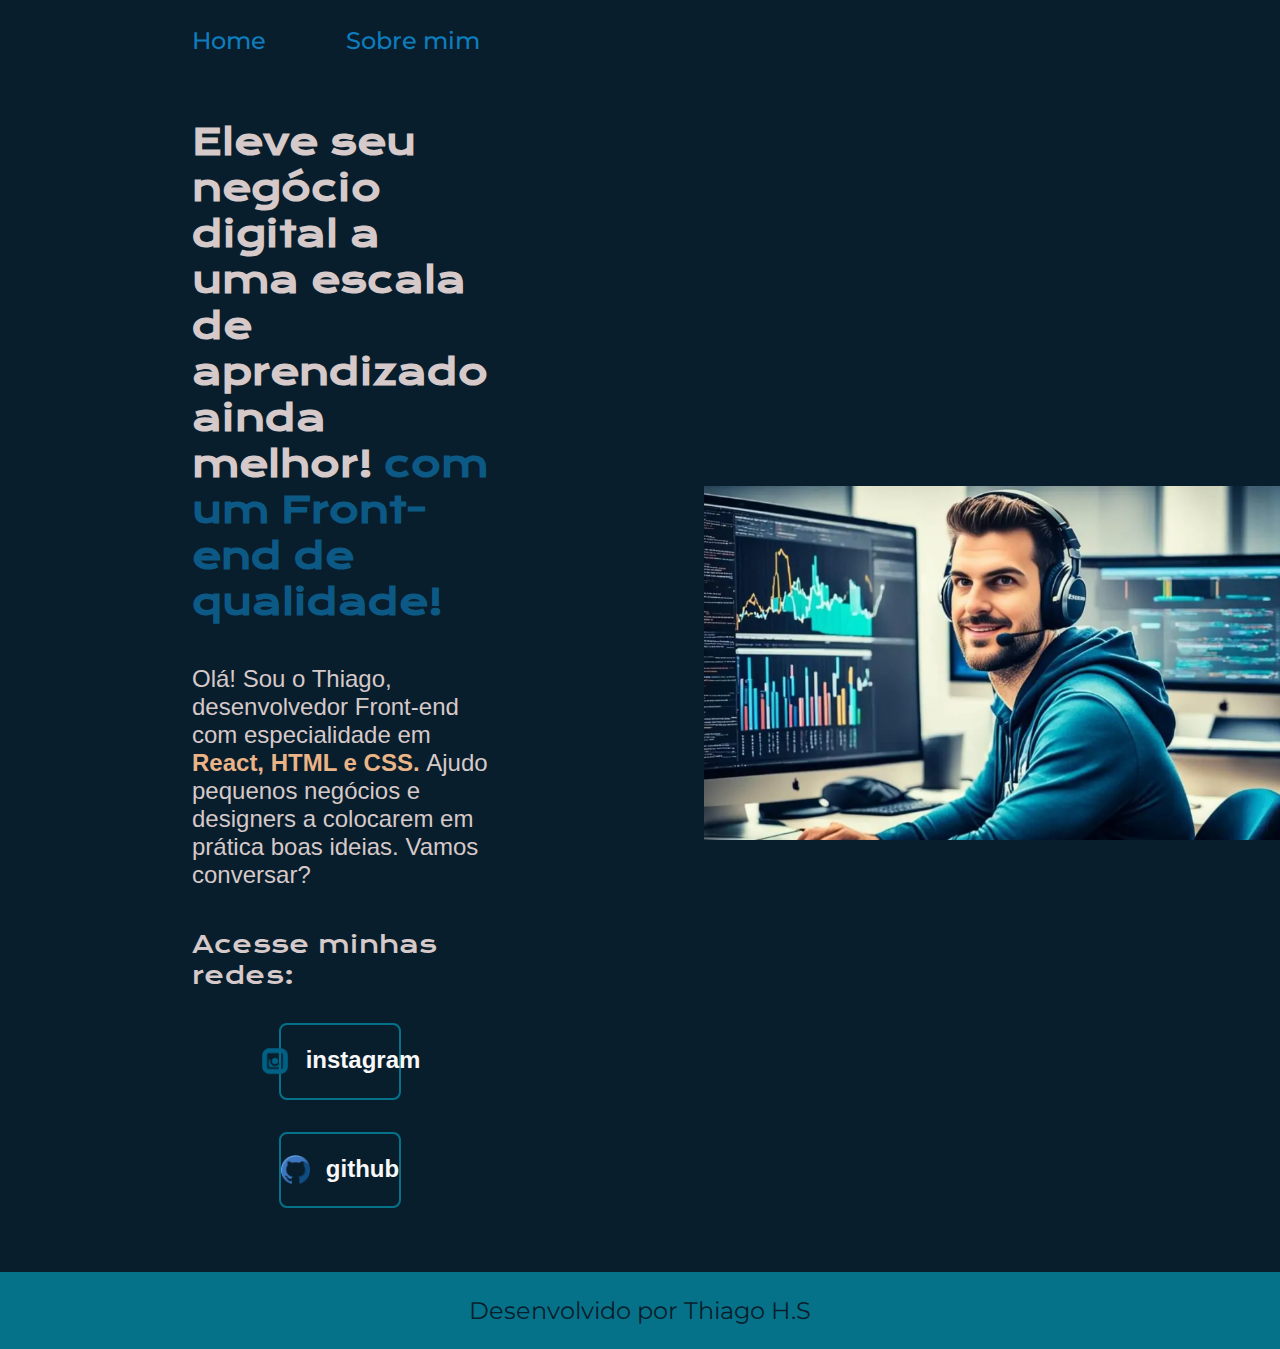
<file: index.html>
<!DOCTYPE html>
<html lang="pt-br">
<head>
    <meta charset="UTF-8">
    <meta http-equiv="X-UA-Compatible" content="IE=edge">
    <meta name="viewport" content="width=device-width, initial-scale=1.0">
    <title>SITE TESTE</title>
    <link rel="stylesheet" href="./estilos/style.css">
</head>
<body>
    <header class="cabecalho">
      <nav class="cabecalho__home">
        <a class="cabecalho__home__link" href="index.html"> Home </a>
        <a class="cabecalho__sobremim__link" href="about.html"> Sobre mim </a>
      </nav>

    </header>
    <main class="apresentacao">
      <section class="apresentacao__conteudo"> 
          <h1 class="apresentacao__conteudo__titulo">Eleve seu negócio digital a uma escala de aprendizado ainda melhor!
          <strong class="titulo-destacado">com um Front-end de qualidade!</strong> </h1>
          <p class="apresentacao__conteudo__texto">Olá! Sou o Thiago, desenvolvedor Front-end com especialidade em <strong class="destaque-paragrafo">React, HTML e CSS. </strong> Ajudo pequenos negócios e designers a colocarem em prática boas ideias. Vamos conversar?</p>
        <div class="apresentacao__links">
          <h2 class="apresentacao__links__subtitulo">Acesse minhas redes:</h2>
          <a class="apresentacao__links__navegacao" href="http://instagram.com/thiago_suchi">
          <img class="tamanho__icon__insta" src="./assets/insta.png">
          instagram</a>
          <a class="apresentacao__links__navegacao" href="https://github.com/ThiagoSuchi">
          <img class="tamanho__icon__github" src="./assets/github.png">
          github</a>
        </div>
      </section>
      <img class="apresentacao" src="./assets/imagem.png" alt="imagem de programaçao">
    </main>
    <footer class="rodape">
      <p> Desenvolvido por Thiago H.S </p>
    </footer>
      
</body>
</html>
</file>
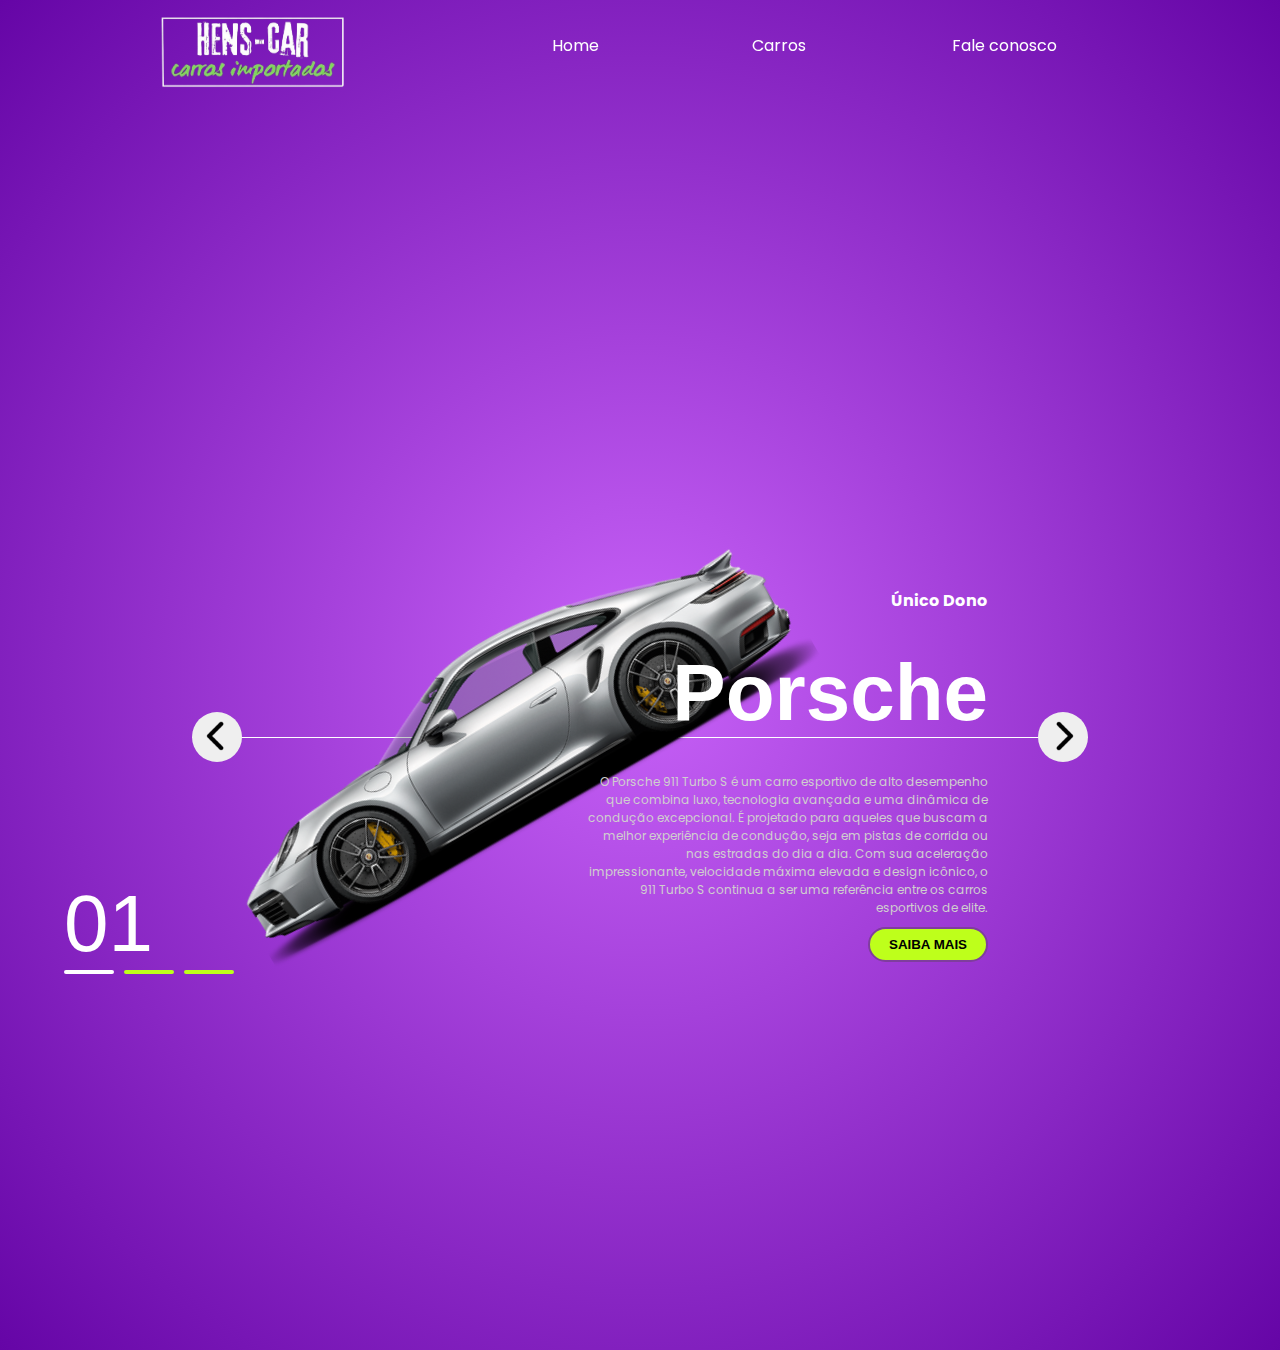
<file: Site4/index.html>
<!DOCTYPE html>
<html lang="pt-br">

<head>
    <meta charset="UTF-8">
    <meta name="viewport" content="width=device-width, initial-scale=1.0">
    <link rel="preconnect" href="https://fonts.googleapis.com">
    <link rel="preconnect" href="https://fonts.gstatic.com" crossorigin>
    <link href="https://fonts.googleapis.com/css2?family=Poppins:ital,wght@0,100;0,200;0,300;0,400;0,500;0,600;0,700;0,800;0,900;1,100;1,200;1,300;1,400;1,500;1,600;1,700;1,800;1,900&display=swap" rel="stylesheet">
    <link rel="preconnect" href="https://fonts.googleapis.com">
    <link rel="preconnect" href="https://fonts.gstatic.com" crossorigin>
    <link href="https://fonts.googleapis.com/css2?family=League+Gothic&family=Poppins:ital,wght@0,100;0,200;0,300;0,400;0,500;0,600;0,700;0,800;0,900;1,100;1,200;1,300;1,400;1,500;1,600;1,700;1,800;1,900&display=swap" rel="stylesheet">
    <link rel="stylesheet" href="style.css">
    <title>Hens-Car</title>
</head>

<body>
    <header>
        <img src="./img/hens-car.png" alt="logo HensCar">
        <nav>
            <!--representa uma seção de uma página cujo objetivo é fornecer links de navegação, seja dentro do documento atual ou para outros documentos. -->
            <ul>
                <li>Home</li>
                <li>Carros</li>
                <li>Fale conosco</li>
            </ul>
        </nav>
        <!--Não é necessário que todos os links estejam contidos em um <nav>elemento. <nav>destina-se apenas a um grande bloco de links de navegação.-->
    </header>

    <section>
        <div class="list">
            <div class="item">
                <div class="car-img">
                    <img src="./img/1.png" alt="img-carro-cinza">
                </div>
                <div class="content">
                    <p class="car-inf">
                        Único Dono
                    </p>
                    <h2>
                        Porsche
                    </h2>
                    <p class="description">
                        O Porsche 911 Turbo S é um carro esportivo de alto desempenho que combina luxo, tecnologia
                        avançada e uma dinâmica de condução excepcional. É projetado para aqueles que buscam a melhor
                        experiência de condução, seja em pistas de corrida ou nas estradas do dia a dia. Com sua
                        aceleração impressionante, velocidade máxima elevada e design icônico, o 911 Turbo S continua a
                        ser uma referência entre os carros esportivos de elite.
                    </p>
                    <button class="information">
                        Saiba mais
                    </button>
                </div><!--content-->
            </div><!--item-->
        </div><!--list-->

        <div class="arrows">
            <button><img src="./img/arrow.png" alt="seta-direita"></button>
            <button><img src="./img/arrow.png" alt="seta-esquerda"></button>
        </div><!--arrows-->

        <div class="indcators">
            <div class="number">01</div>
            <ul>
                <li class="active"></li>
                <li></li>
                <li></li>
            </ul>
        </div><!--indcators-->
    </section>
</body>

</html>
</file>
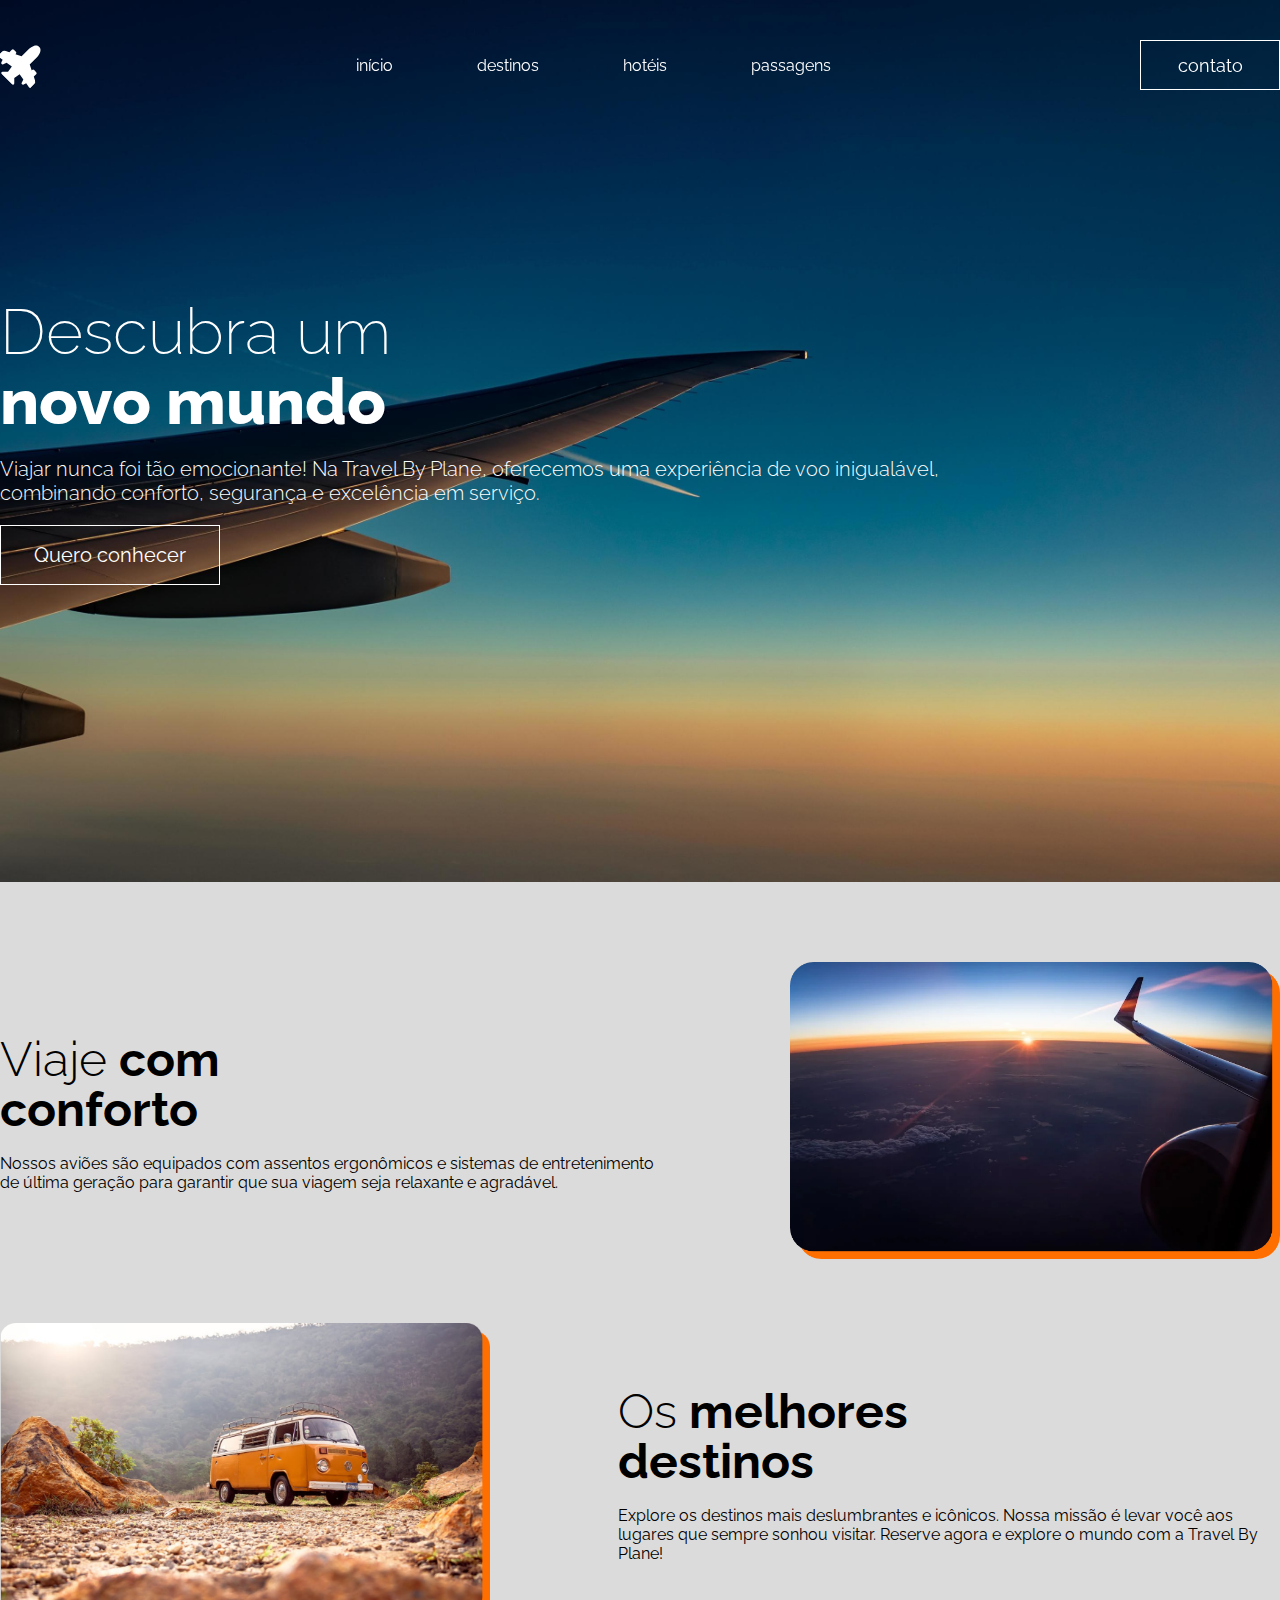
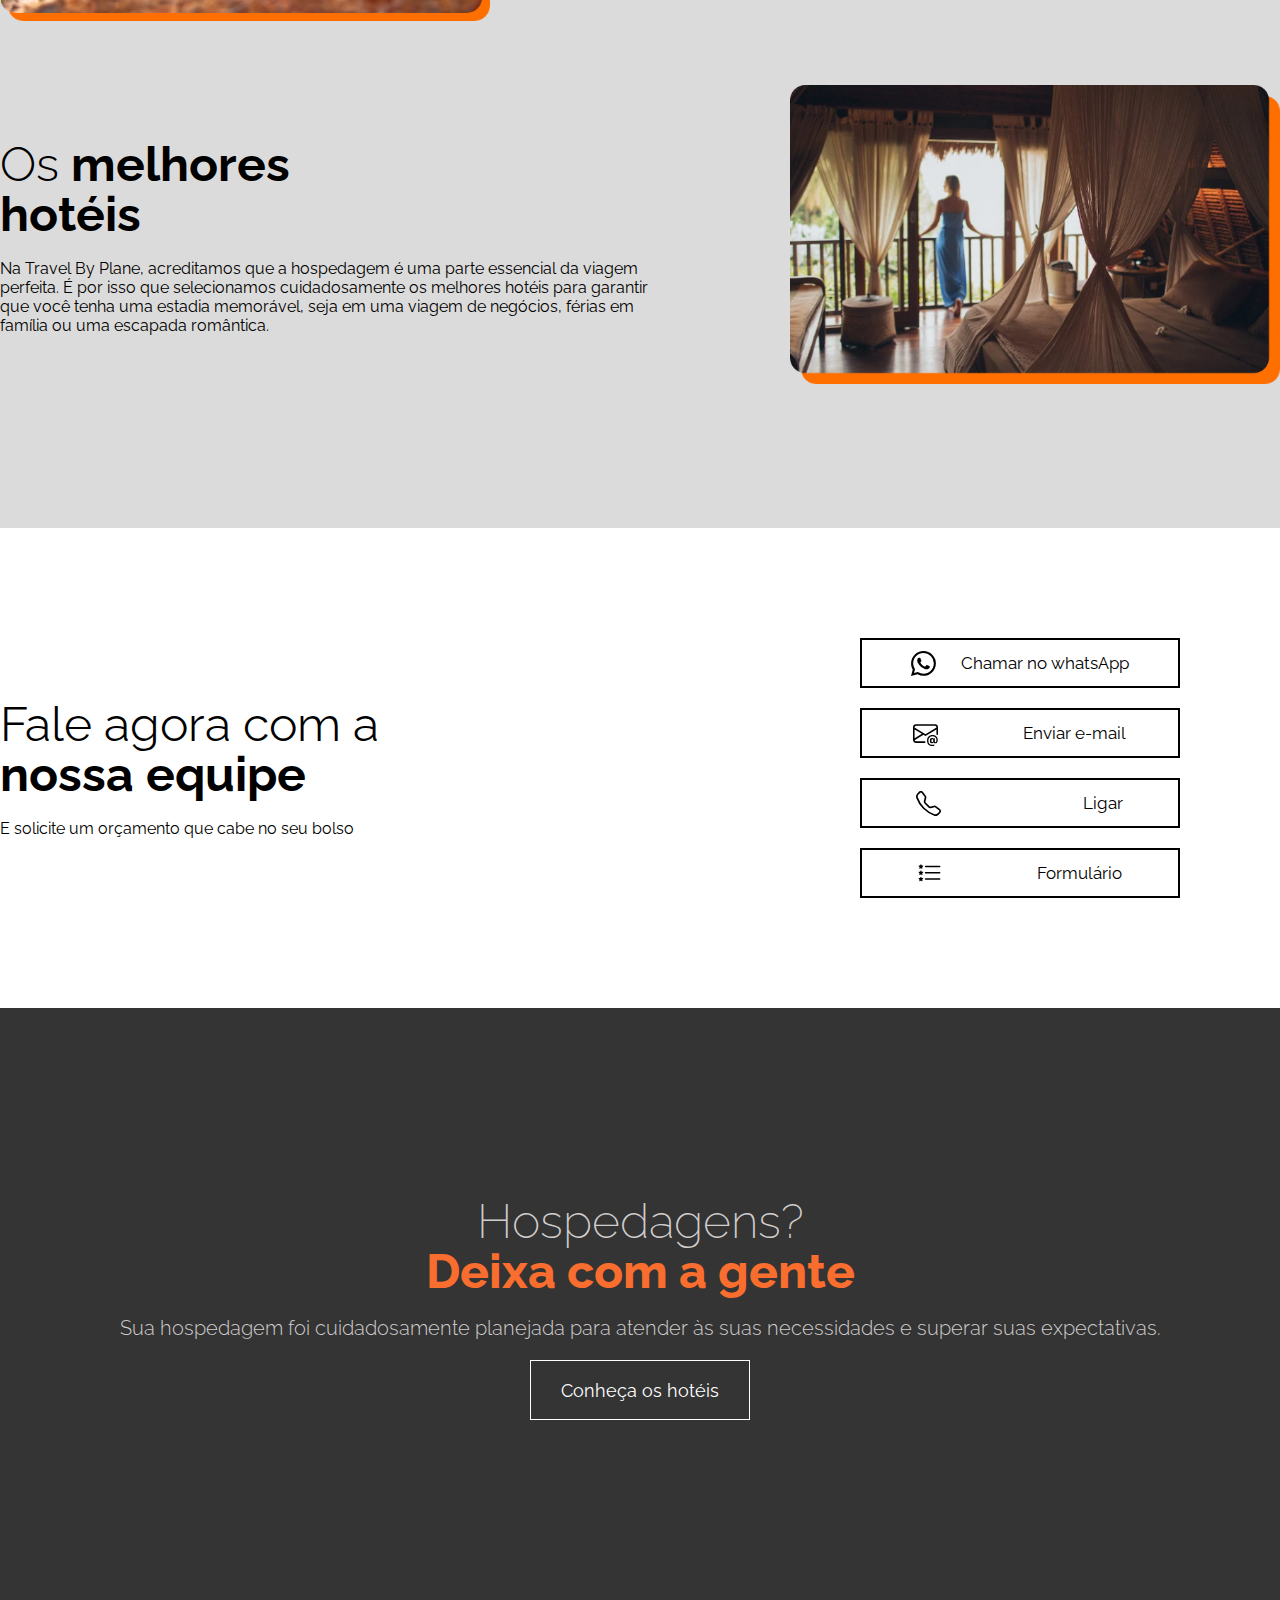
<file: Site5/index.html>
<!DOCTYPE html>
<html lang="pt-br">

<head>
    <meta charset="UTF-8">
    <meta name="viewport" content="width=device-width, initial-scale=1.0">
    <link rel="stylesheet" href="style.css">
    <link rel="preconnect" href="https://fonts.googleapis.com">

    <!--Google fonts-->
    <link rel="preconnect" href="https://fonts.gstatic.com" crossorigin>
    <link href="https://fonts.googleapis.com/css2?family=Raleway:ital,wght@0,100..900;1,100..900&display=swap"
        rel="stylesheet">
    <!--Google fonts - FIM-->

    <title> TBP - Travel By Plane</title>
</head>

<body>

    <header id="menu">

        <div class="interface">

            <section class="logo">

                <img src="./images/svgs/airplane-engines-fill.svg" alt="">

            </section><!--logo-->

            <section class="menu-desktop">

                <nav>

                    <ul>

                        <li><a href="#">início</a></li>
                        <li><a href="#">destinos</a></li>
                        <li><a href="#">hotéis</a></li>
                        <li><a href="#">passagens</a></li>

                    </ul>

                </nav>

            </section><!--menu-desktop-->

            <section class="btn-contato">

                <a href="#">

                    <button>contato</button>

                </a>

            </section><!--btn-contato-->

        </div><!--interface-->

    </header>

    <section class="hero-site">

        <div class="interface">

            <div class="txt-hero">

                <h1>Descubra um <span>novo mundo</span></h1>
                <p>Viajar nunca foi tão emocionante! Na Travel By Plane, oferecemos uma experiência de voo inigualável,
                    <span>combinando conforto, segurança e excelência em serviço.</span>
                </p>
                <a href="#">
                    <button>Quero conhecer</button>
                </a>

            </div>

        </div><!--interface-->

    </section><!--hero-site-->

    <section class="vantagens">

        <div class="interface">

            <article class="itens-container">
                <div class="txt-itens">
                    <h3><span>Viaje</span> com <br>conforto</h3><!--A tag br quebra a frase-->
                    <p>Nossos aviões são equipados com assentos ergonômicos e sistemas de entretenimento de última
                        geração para garantir que sua viagem seja relaxante e agradável.</p>
                </div>

                <div class="img-itens">
                    <img src="images/aviao.png" alt="">
                </div>

            </article><!--itens-container-->

            <article class="itens-container">

                <div class="img-itens">
                    <img src="images/carro.png" alt="">
                </div>

                <div class="txt-itens">
                    <h3><span>Os</span> melhores <br>destinos</h3><!--A tag br quebra a frase-->
                    <p>Explore os destinos mais deslumbrantes e icônicos. Nossa missão é levar você aos lugares que
                        sempre sonhou visitar. Reserve agora e explore o mundo com a Travel By Plane!</p>
                </div>

            </article><!--itens-container-->

            <article class="itens-container">
                <div class="txt-itens">
                    <h3><span>Os</span> melhores <br>hotéis</h3><!--A tag br quebra a frase-->
                    <p>Na Travel By Plane, acreditamos que a hospedagem é uma parte essencial da viagem perfeita. É por
                        isso que selecionamos cuidadosamente os melhores hotéis para garantir que você tenha uma estadia
                        memorável, seja em uma viagem de negócios, férias em família ou uma escapada romântica.</p>
                </div>

                <div class="img-itens">
                    <img src="images/hoteis.png" alt="">
                </div>

            </article><!--itens-container-->

        </div><!--interface-->

    </section><!--vantagens-->

    <section class="contatos">

        <div class="interface">

            <div class="sec-contatos">
                <div class="txt-contatos">
                    <h3><span>Fale agora com a </span><br>nossa equipe</h3>
                    <p>E solicite um orçamento que cabe no seu bolso</p>
                </div>

                <section class="btn-contato">

                    <button><img class="zap" src="images/svgs/whatsapp.svg" alt=""> Chamar no whatsApp</button>


                    <button><img class="email" src="images/svgs/envelope-at.svg" alt=""> Enviar e-mail</button>


                    <button><img class="tel" src="images/svgs/telephone.svg" alt="">Ligar</button>


                    <button> <img class="lista" src="images/svgs/list-stars.svg" alt="">Formulário</button>

                </section><!--btn-contato-->

            </div><!--txt-contatos-->

        </div><!--interface-->

    </section><!--contatos-->

    <section class="hoteis">

        <div class="interface">
            <h3>Hospedagens? <br><span>Deixa com a gente</span></h3>
            <p>Sua hospedagem foi cuidadosamente planejada para atender às suas necessidades e superar suas
                expectativas.</p>
            <a href="#">
                <button>Conheça os hotéis</button>
            </a>
        </div><!--interface-->

        <div class="overlay"></div>

    </section><!--hoteis-->

    <script src="script.js"></script>
</body>

</html>
</file>
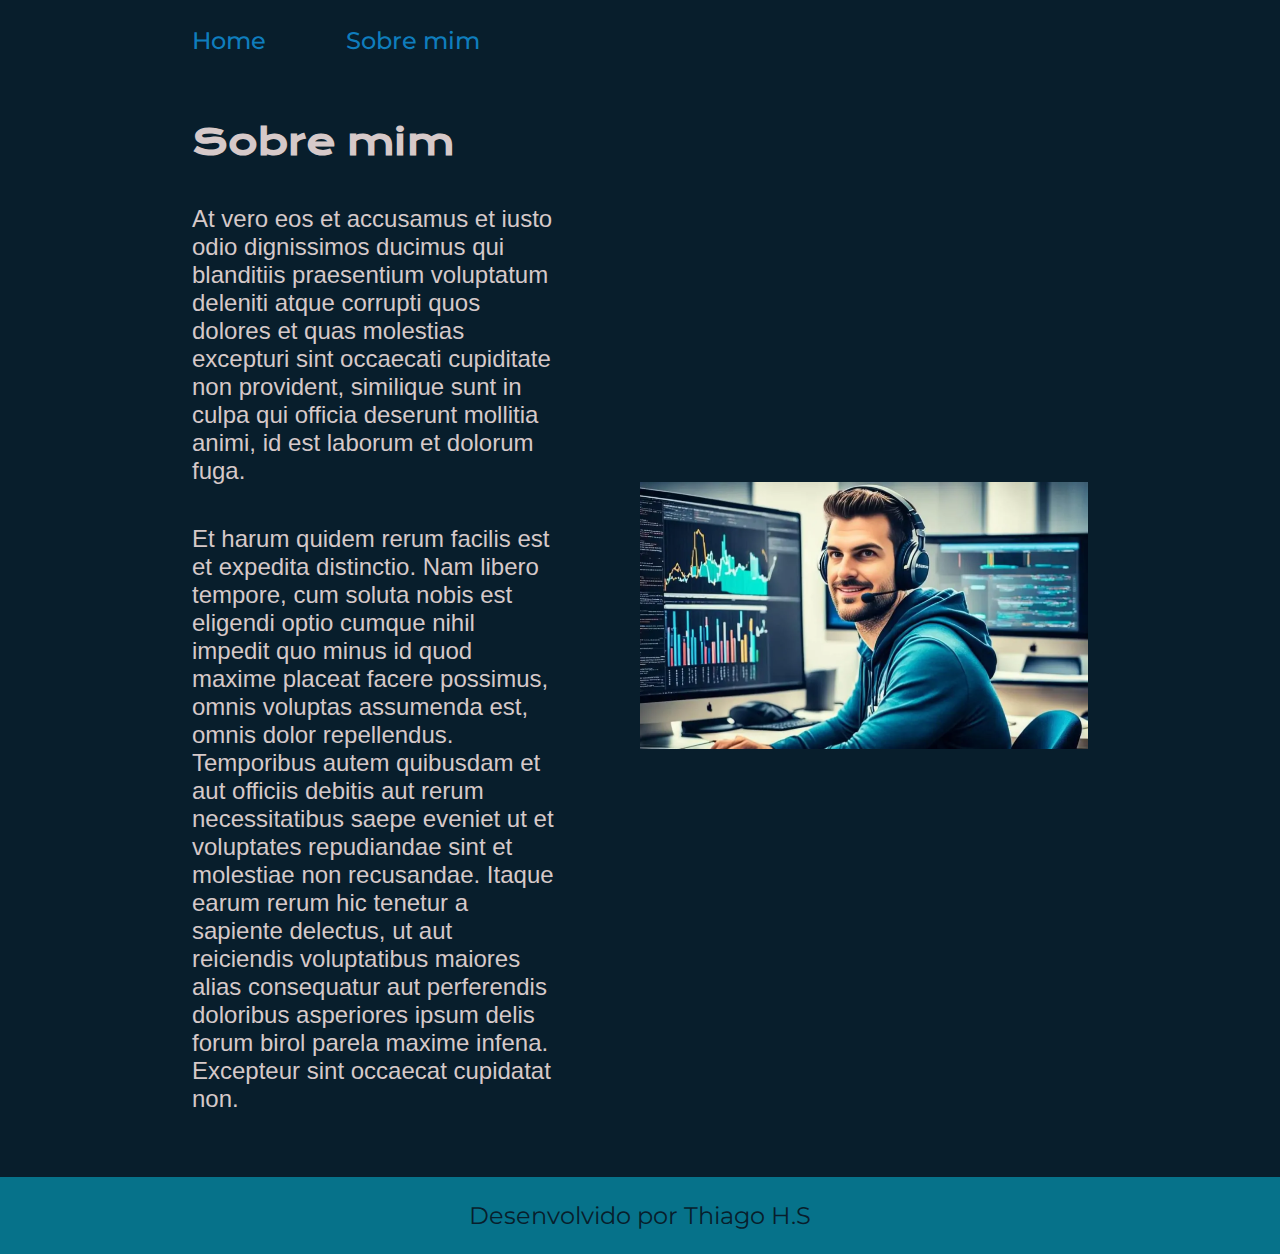
<file: about.html>
<!DOCTYPE html>
<html lang="pt-br">
<head>
    <meta charset="UTF-8">
    <meta http-equiv="X-UA-Compatible" content="IE=edge">
    <meta name="viewport" content="width=device-width, initial-scale=1.0">
    <title>Sobre mim</title>
    <link rel="stylesheet" href="./estilos/style.css">
</head>
<body>
    <header class="cabecalho">
        <nav class="cabecalho__home">
            <a class="cabecalho__home__link" href="index.html"> Home </a>
            <a class="cabecalho__sobremim__link" href="about.html"> Sobre mim </a>
        </nav>
    </header>
 <main class="apresentacao">
    <section class="apresentacao__conteudo"> 
        <h1 class="apresentacao__conteudo__titulo"> Sobre mim</h1>
        <p class="apresentacao__conteudo__texto"> At vero eos et accusamus et iusto odio dignissimos ducimus qui blanditiis praesentium voluptatum deleniti atque corrupti quos dolores et quas molestias excepturi sint occaecati cupiditate non provident, similique sunt in culpa qui officia deserunt mollitia animi, id est laborum et dolorum fuga.
          </p>
          <p class="apresentacao__conteudo__texto"> Et harum quidem rerum facilis est et expedita distinctio. Nam libero tempore, cum soluta nobis est eligendi optio cumque nihil impedit quo minus id quod maxime placeat facere possimus, omnis voluptas assumenda est, omnis dolor repellendus. Temporibus autem quibusdam et aut officiis debitis aut rerum necessitatibus saepe eveniet ut et voluptates repudiandae sint et molestiae non recusandae. Itaque earum rerum hic tenetur a sapiente delectus, ut aut reiciendis voluptatibus maiores alias consequatur aut perferendis doloribus asperiores ipsum delis forum birol parela maxime infena. Excepteur sint occaecat cupidatat non.
          </p>
        </section>
        <img class="apresentacao__imagem" src="./assets/imagem.png" alt="imagem de programaçao">
 </main>
 <footer class="rodape">
    <p>Desenvolvido por Thiago H.S</p>
  </footer>
</body>
</html>
</file>
<file: estilos/style.css>
@import url('https://fonts.googleapis.com/css2?family=Krona+One&family=Montserrat:wght@400;600&display=swap');


* {
    margin: 0 ;
    padding: 0 ;  
    /* Define as margens(espaçamentos), dos títulos subtitulos paragrafos e etc.*/
}


body { 
    height: 100vh ;
    box-sizing: border-box ; /* Não havera possibilidade de a imagem sair de dentro do body! E o filho sempre ficara dentro do pai, mantendo a ordem conforme for sendo editado*/
    background-color: rgb(8, 30, 44);
    color: rgb(214, 201, 201);
}


.cabecalho{
    padding: 2% 0% 0% 15%;
}

.cabecalho__home{
    display:flex;
    gap: 80px;
   
}

.cabecalho__home__link{
    font-family: 'Montserrat', sans-serif;
    font-size: 1.5rem;
    font-weight: 500;
    color: rgb(15, 125, 189);
    text-decoration: none;
}

.cabecalho__sobremim__link{
    font-family: 'Montserrat', sans-serif;
    font-size: 1.5rem;
    font-weight: 500;
    color: rgb(15, 125, 189);
    text-decoration: none;
}

.apresentacao {
    padding: 5% 15%;
    /* margin: 10% 15%; Tamanho das margens na pagina */
    display: flex;/* Permite que haja uma ediçao na posição das marjens, é o elemento PAI*/
    align-items: center;/*Centraliza as margens na pagina*/
    justify-content: space-between;/* adiciona o espaçamento entre as margem*/
    gap: 82px;
}
.apresentacao__conteudo{
    width: 50%; /*Define a largura de uma area, mas se box-sizing estiver definido como border-box, define a largura da área da borda */
    display:flex;/* O flex permite a edição do elementos dentro do conteiner, para encaixar em qualquer tamanho de tela*/
    flex-direction: column;/*permite alterar a direção na qual os elementos flex serão exibidos ao longo do eixo principal.*/
    gap: 40px;/* Gap define os espaços (gutters (en-US)) entre as linhas e colunas. */
}
.apresentacao__conteudo__titulo {
    font-size: 2.25rem;/*Altera o tamanho do texto*/
    font-family: 'Krona One', sans-serif;/*permite que se faça uma lista de prioridades de familias de fontes e/ou nomes genéricos de famílias a serem especificados para um elemento selecionado.*/
}

.titulo-destacado { /*PAI*/
    color: rgb(13, 89, 133); /*FILHO*/
}

.destaque-paragrafo { 
    color: rgb(235, 180, 135);
}

.apresentacao__conteudo__texto {
    font-size: 1.5rem;
    font-family: 'Mont Serrat', sans-serif;
}

img{
    width: 66%;
}

.apresentacao__links{
    display:flex;
    flex-direction: column;
    justify-content: space-between;
    align-items: center;
    gap: 32px;
}

.apresentacao__links__subtitulo{
    font-family: 'Krona One', sans-serif;
    font-weight: 400;
    font-size: 1.5rem;
}

.apresentacao__links__navegacao{
    display:flex;
    justify-content: center;
    gap: 16px;
    width: 40%;
    text-align: center;
    border-radius: 8px;/* Esta propriedade permite arredondar as bordas de um elemento.*/
    font-size: 1.5rem;
    font-weight: 600;/*Peso da fonte*/
    padding: 21.5px 0;
    text-decoration: none;/*Decoração do texto dentro da padding*/
    color: rgb(249, 248, 248);
    font-family: 'Mont Serrat', sans-serif;
    border:2px solid #06728a;/*Define uma borda sólida no botão dos hyperlinks*/

}

.apresentacao__links__navegacao:hover{
    background-color: #06728a;
}

.apresentacao__imagem {
    width: 50%;
}

.rodape{
    padding: 24px;
    color: rgb(8, 30, 44);
    background-color: #06728a;
    text-align: center;
    font-family: 'Montserrat', sans-serif;
    font-size: 1.5rem;
    font-weight: 400;
    
}

.tamanho__icon__insta{
    width: 30px;
    height: 30px;
}

.tamanho__icon__github{
    width: 29px;
    height: 29px;
}

@media (max-width: 1105px) {
    .cabecalho {
        padding: 10%;
    }

    .cabecalho__home {
        justify-content: center;
    }

    .apresentacao {
        flex-direction: column-reverse;
        padding: 5%;
    }
    .apresentacao__conteudo {
        width: auto;
        
    }
}
</file>
<file: Site4/style.css>
* {
    margin: 0;
    padding: 0;
    box-sizing: border-box;
    list-style: none;
    font-family: "Poppins", sans-serif;
}

body {
    background-color: black;
    color: white;
    font-size: 16px;
}


/* TOPO DO SITE */

header {
    position: fixed;
    margin-top: -26px;
    width: 80vw;
    left: 50%;
    transform: translateX(-50%);
    display: grid;
    align-items: center;
    grid-template-columns: 1fr 600px;
    gap: 10%;
    z-index: 2;
    /* A z-indexpropriedade CSS define a ordem z de um elemento posicionado e seus descendentes ou itens flexíveis e de grade. Elementos sobrepostos com índice z maior cobrem aqueles com índice z menor. */

    & img {
        width: 250px;
    }

    & nav {
        & ul {
            display: grid;
            grid-template-columns: repeat(3, 200px);
            margin-top: -25px;
        }
    }
}


/* CORPO DO SITE */

section {
    background-image: radial-gradient(#c862f8, #6505a6);
    height: 150vh;
    position: relative;
    
    

    & .list {
        width: 70vw;
        height: 100%;
        margin: auto;
        position: relative;

        & .item {
            position: absolute;
            inset: 0;
            top: 200px;

            & .car-img {
                position: absolute;
                top: 47%;
                transform: translateY(-50%);
                width: 70%;

                & img {
                    width: 100%;
                    transform: rotate(-30deg);
                }
            }

            & .content {
                position: absolute;
                right: 100px;
                width: 70%;
                height: 100%;
                display: flex;
                flex-direction: column;
                justify-content: center;/* joga tudo para baixo */
                align-items: end;
                gap: 10px;

                & .car-inf {
                    font-weight: bold;
                    margin-bottom: -130px;
                }

                & h2 {
                    margin-bottom: -130px;
                    font-size: 5em;
                    line-height: 5em;
                    font-family: "League+Gothic", sans-serif;
                }

                & .description {
                    color: rgb(208, 206, 206);
                    font-size: 12px;
                    text-align: right;
                    max-width: 400px;
                }

                & .information {
                    border-radius: 30px;
                    height: 35px;
                    width: 120px;
                    text-transform: uppercase;
                    border: 2px solid #7f3d9e;
                    background-color: #beff1b;
                    color: black;
                    cursor: pointer;
                    font-weight: bold;
                    font-family: "League+Gothic", sans-serif;
                }
            }
        }

        &::before {
            content: '';
            position: absolute;
            height: 200px;
            width: 100%;
            top: 54.6%;
            border-top: 1px solid white;
        }
    }

    
    .arrows {
        width: 70vw;
        position: absolute;
        top: 54.6%;
        left: 50%;
        transform: translate(-50%, -25px);
        display: flex;
        justify-content: space-between;

        & button:nth-child(1) {
            & img {
                transform: scale(-1);
            }
        }

        & button {
            top: 60%;
            width: 50px;
            height: 50px;
            border-radius: 50%;
            border: none;
            cursor: pointer;
            & img {
                width: 30px;
                margin-top: 4px;
                cursor: pointer;
            }
            
            &:hover {
                background-color: #beff1b;
            }
        }
    }

    .indcators {
        position: absolute;
        top: 65%;
        left: 50%;
        transform: translate(-50%);
        height: 200px;
        width: 90vw;
        flex-direction: column;
        justify-content: end;
        gap: 15px;

        & .number {
            font-size: 5em;
            font-family: "League+Gothic", sans-serif;
        }

        & ul {
            display: flex;
            gap: 10px;

            & li {
                width: 50px;
                height: 4px;
                background-color: #beff1b;
                border-radius: 5px;
                transition: 0.5s;
            }

            & .active {
                background-color: white;
            }
        }
    }

}
</file>
<file: Site5/style.css>
/*====================== GERAL ========================*/
* {
    margin: 0;
    padding: 0;
    box-sizing: border-box;
    text-decoration: none;
    font-family: "Raleway", sans-serif;
}

body {
    background-color: rgb(220, 219, 219);
}

.interface {
    max-width: 1280px;
    margin: 0 auto;
}

header .btn-contato button, .hero-site button, .hoteis button {
    width: 140px;
    height: 50px;
    font-size: 18px;
    background-color: transparent;
    border: 1px solid white;
    color: white;
    cursor: pointer;
    transition: .4s;
}

header .btn-contato button:hover, .hero-site button:hover, .hoteis button:hover {
    background-color: white;
    color: black;
}

/*============================== ESTILIZAÇÃO HEADER-CABEÇALHO ==============================*/


header {
    width: 100%;
    padding: 40px 0;
    position: fixed;
    top: 0;
    left: 0;
    transition: .6s;
}

header.rolagem {
    background-color: rgb(31, 46, 76);
    padding: 20px 4%;
}

header .interface {
    display: flex;
    justify-content: space-between;
    align-items: center;
}

header .logo img {
    transform: rotate(45deg);
    max-width: 46px;
}

header .menu-desktop nav ul {
    list-style-type: none;
}

header .menu-desktop nav ul li {
    display: inline-block;
    margin: 0 40px;
}

header .menu-desktop nav ul li a {
    color: white;
    display: inline-block;
    transition: .2s;
}

.rolagem .menu-desktop ul li a::after {
    content: " ";
    width: 0%;
    height: 1px;
    position: absolute;
    bottom: 0;
    left: 0;
    transition: 0.3s ease-in-out;
}
.rolagem .menu-desktop ul li a:hover::after {
    width: 40%;
    background-color: white;
}

.menu-desktop nav a:hover {
    transform: scale(1.05);
}

header .btn-contato button { /* ESPECIFICO DO HEADER */
    width: 140px;
    height: 50px;
}


/*=========================== ETILIZAÇÃO DO HERO ===========================*/


section.hero-site {
    height: 98vh;
    background-image: url(images/fundoo-topo-site.jpg);
    background-repeat: no-repeat;
    background-size: cover;
    background-position: center;
    color: white;
    object-fit: contain;
}

.hero-site .interface {
    display: flex;
    align-items: center;
    height: 100%;
}

.hero-site .txt-hero h1 {
    font-size: 4em;
    line-height: 70px;
    font-weight: 200;
}

.hero-site .txt-hero h1 span {
    display: block;
    font-weight: 800;
}

.hero-site .txt-hero p {
    font-size: 20px;
    font-weight: 300;
    margin: 20px 0;
}

.hero-site .txt-hero p span {
    display: block;
}

.hero-site button { /* ESPECIFICO DO HERO-SITE */
    width: 220px;
    height: 60px;
    font-size: 20px;
}

/*========================== ESTILIZAÇÃO MEIO DO SITE - VANTAGENS ===========================*/


section.vantagens {
    padding: 80px 0;
}

.vantagens .itens-container {
    display: flex;
    align-items: center;
    justify-content: space-between;
    gap: 10%;
    margin-bottom: 60px;
}

.vantagens .itens-container .img-itens img {
    max-width: 490px;
}

.vantagens .itens-container .txt-itens h3 {
    font-size: 3em;
    line-height: 50px;
    margin-bottom: 20px;
}

.itens-container .txt-itens h3 span{
    font-weight: 300;
}

/*=========================== ESTILIZAÇÃO MEIO DO SITE - CONTATOS =============================*/


section.contatos {
    padding: 90px 0;
    background-color: white;
}

.contatos .sec-contatos {
    display: flex;
    align-items: center;
    gap: 36%;
}

.contatos .sec-contatos .txt-contatos h3 {
    font-size: 3em;
    line-height: 50px;
    margin-bottom: 20px;
}

.sec-contatos .txt-contatos h3 span{
    font-weight: 350;
}

.sec-contatos .btn-contato button{
    display: flex;
    justify-content: center;
    align-items: center;
    width: 320px;
    height: 50px;
    margin: 20px;
    border: 2px solid black;
    background-color: white;
    font-size: 17px;
    transition: .5s;
    cursor: pointer;
}

.sec-contatos .btn-contato button:hover {
    background-color: rgb(0, 0, 0);
    color: white;
}

button:hover img{
    filter: brightness(0)invert(1);/*  aplica efeitos gráficos como desfoque ou mudança de cor a um elemento. Os filtros são comumente usados ​​para ajustar a renderização de imagens, planos de fundo e bordas.filter */
    transition: .8s;
}

.sec-contatos .btn-contato img {
    width: 25px;
}

.sec-contatos .btn-contato img.zap {
    margin-right: 8%;
}

.sec-contatos .btn-contato img.email {
    margin-right: 27%;
}

.sec-contatos .btn-contato img.tel {
    margin-right: 45%;
}

.sec-contatos .btn-contato img.lista {
    margin-right: 30%;
}


/*===================================== ESTILO DA SESSÃO HOTÉIS ================================*/


section.hoteis {
    height: 600px;

    background-image: url(images/hotel-bg.jpg);
    background-position: center;
    background-size: cover;/* A imagem irá cobrir todo espaço feito para ela */
    background-repeat: no-repeat;
    background-attachment: fixed;

    position: relative;
    color: rgb(208, 205, 205);
    text-align: center;
}

/* COLOCANDO ESTILO OVERLAY NA DIV */

.hoteis > .overlay { /* O sinal ">" especifica a class que ira ser estilizada*/
    position: absolute;
    top: 0;
    left: 0;
    background-color: rgba(0, 0, 0, 0.764);
    width: 100%;
    height: 100%;
    z-index: 1;/* O atributo z-index lhe permite ajustar a ordem de sobreposição dos objetos ao renderizar o conteúdo. */
}

.hoteis > .interface {
    position: relative;
    display: flex;
    align-items: center;
    justify-content: center;
    flex-direction: column;/* Colocou os elementos da div um debaixo do outro */
    height: 100%;
    z-index: 2;
}

.hoteis h3 {
    font-size: 3em;
    line-height: 50px;
    font-weight: 200;
}

.hoteis h3 span {
    display: block;
    font-weight: 750;
    color: rgb(249, 110, 46);
}

.hoteis p {
    margin: 20px 0;
    font-size: 20px;
    font-weight: 300;
}

.hoteis button {
    width: 220px;
    height: 60px;
}
</file>
